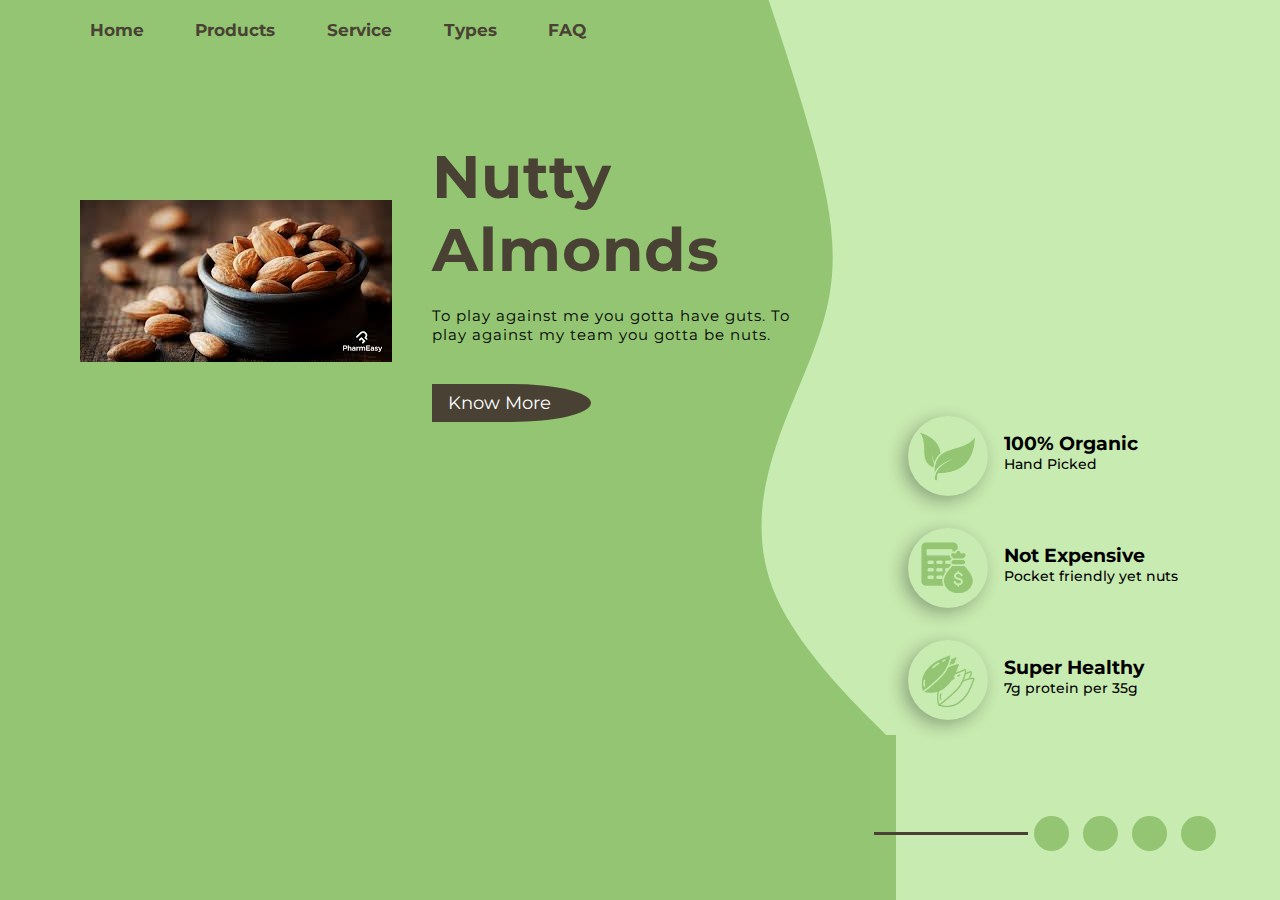
<file: Task1/index.html>
<!DOCTYPE html>
<html lang="en">

<head>
    <meta charset="UTF-8">
    <meta http-equiv="X-UA-Compatible" content="IE=edge">
    <meta name="viewport" content="width=device-width, initial-scale=1.0">
    <title>Document</title>
    <link rel="stylesheet" href="https://unpkg.com/swiper@8/swiper-bundle.min.css" />
    <link rel="stylesheet" href="https://use.fontawesome.com/releases/v5.15.4/css/all.css" 
integrity="sha384-DyZ88mC6Up2uqS4h/KRgHuoeGwBcD4Ng9SiP4dIRy0EXTlnuz47vAwmeGwVChigm" crossorigin="anonymous">
    <link rel="stylesheet" href="style.css">
</head>

<body>
    <div class="container">
        <div class="wave">
            <img src="bg.png" alt="">
        </div>

        <nav>
            <ul>
                <li><a href="#">Home</a></li>
                <li><a href="#">Products</a></li>
                <li><a href="#">Service</a></li>
                <li><a href="#">Types</a></li>
                <li><a href="#">FAQ</a></li>
            </ul>
        </nav>

        <div class="main-content">
                <div class="swiper mySwiper">
                    <div class="swiper-wrapper">
                        <img src="img.png" alt=""> 
                    </div> 
                </div>
            <div class="main-text">
                <h1>Nutty Almonds</h1>
                <p>To play against me you gotta have guts. To play against my team you gotta be nuts.</p>
                <button>Know More</button>
            </div>
        </div>

        <div class="right">
            <div class="box">
                <div class="image">
                    <img src="img4.png" alt="">
                </div>
                <div class="inner-box">
                    <h3>100% Organic</h3>
                    <p>Hand Picked</p>
                </div>
            </div>
            <div class="box">
                <div class="image">
                    <img src="img5.png" alt="">
                </div>
                <div class="inner-box">
                    <h3>Not Expensive</h3>
                    <p>Pocket friendly yet nuts</p>
                </div>
            </div>
            <div class="box">
                <div class="image">
                    <img src="img6.png" alt="">
                </div>
                <div class="inner-box">
                    <h3>Super Healthy</h3>
                    <p>7g protein per 35g</p>
                </div>
            </div>
        </div>

        <div class="social-links">
            <i class="fab fa-instagram"></i>
            <i class="fab fa-facebook-f"></i>
            <i class="fab fa-twitter"></i>
            <i class="far fa-envelope"></i>
        </div>
    </div>
</body>

</html>
</file>
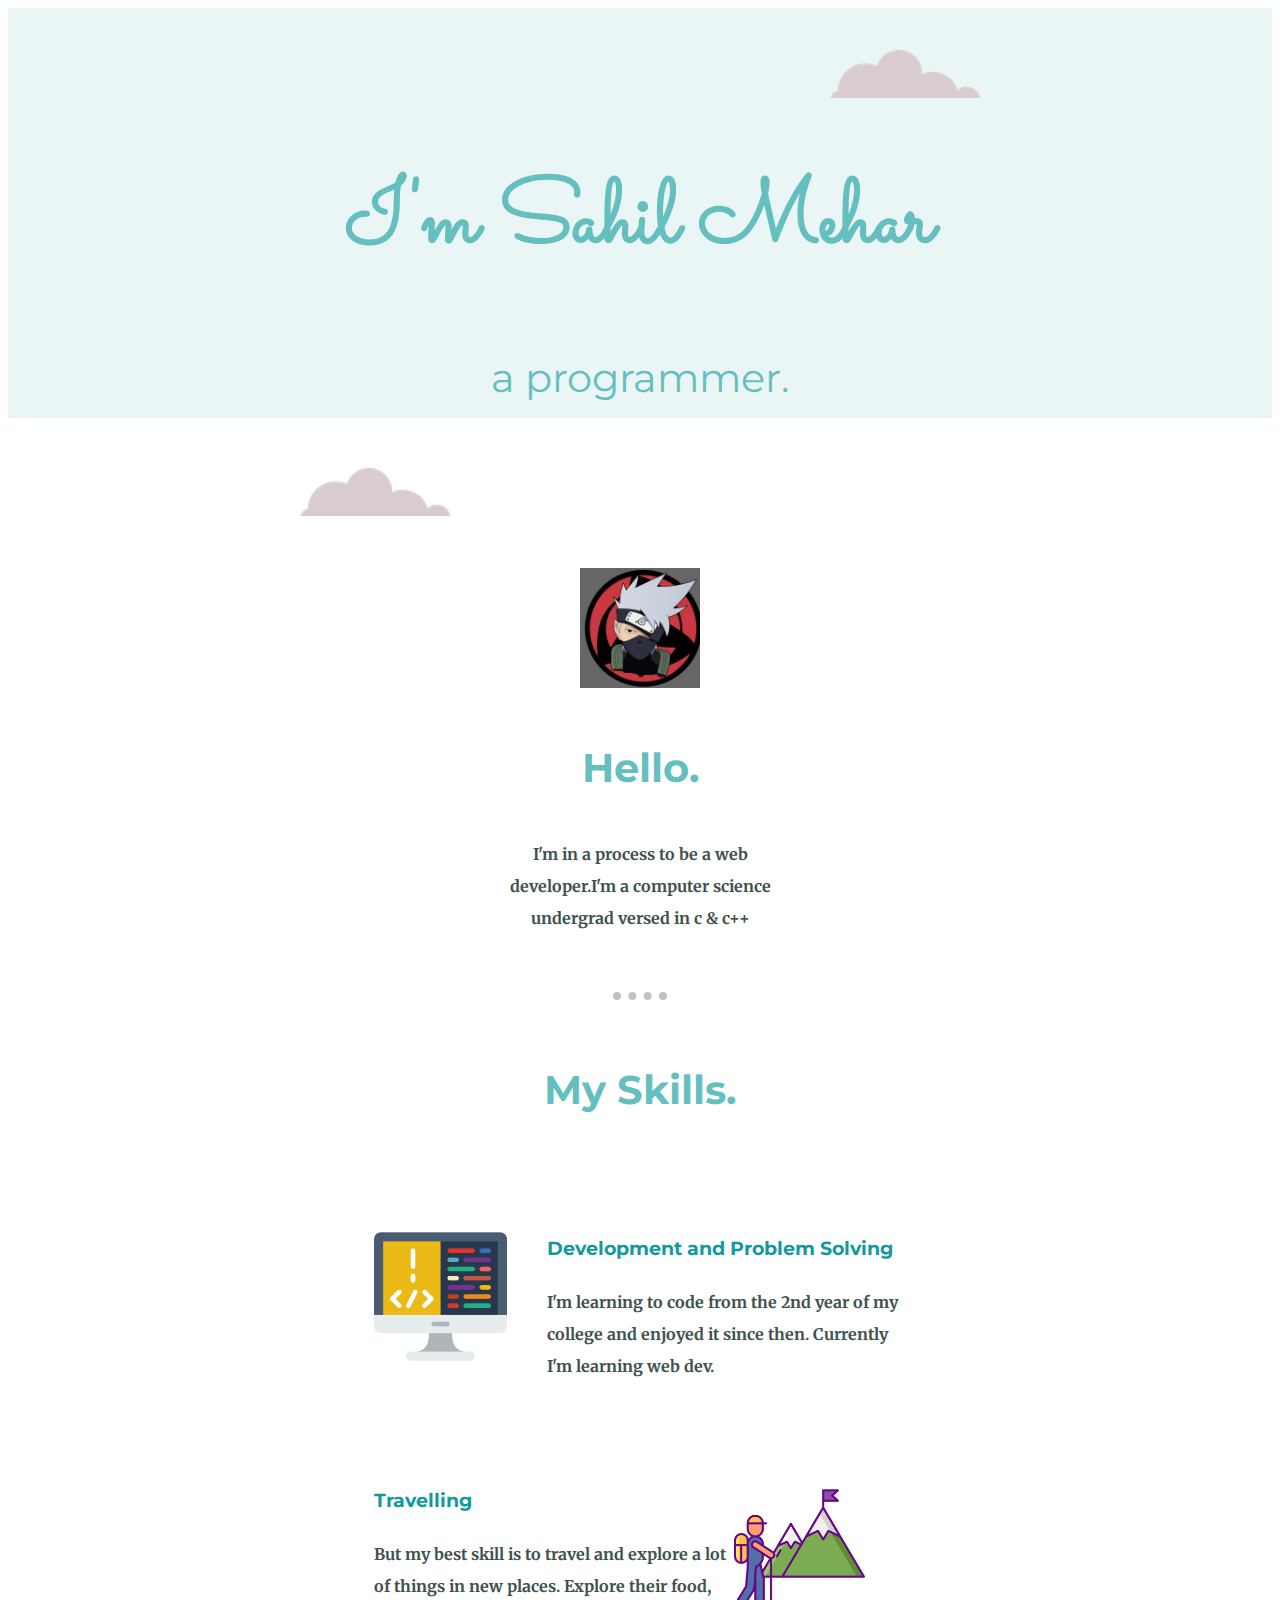
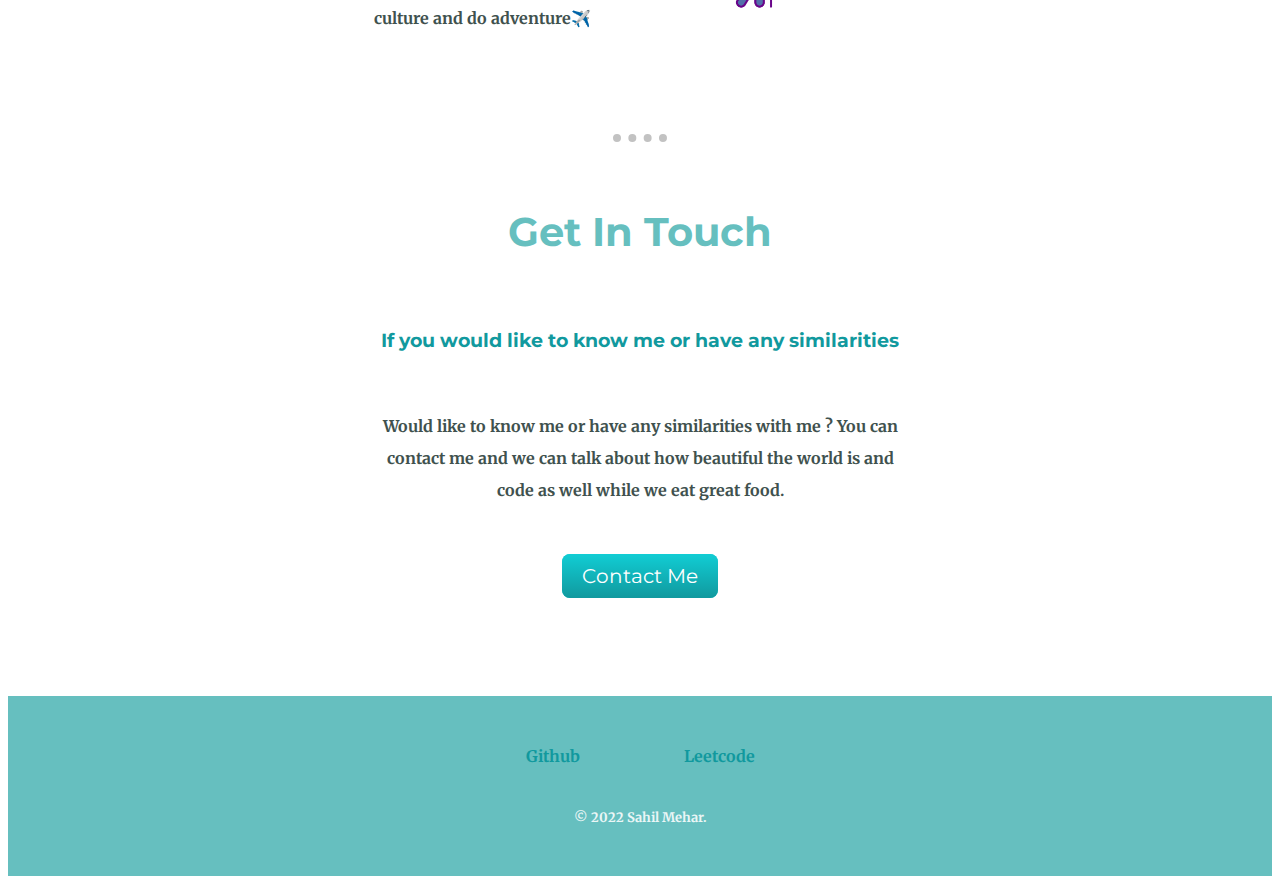
<file: Task2/index.html>
<!DOCTYPE html>
<html lang="en">
<head>
    <meta charset="UTF-8">
    <title>Portfolio</title>
    <link rel="stylesheet" href="css/styles.css">
    <link rel="icon" href="favicon.ico">
    <link href="https://fonts.googleapis.com/css2?family=Merriweather:wght@300&family=Montserrat:ital@1&family=Sacramento&display=swap" 
            rel="stylesheet">
</head>
<body >
    <div class="top">
        <img class = "tcloud" src="images/cloud.png" alt="cloud-img">
        <h1>I'm Sahil Mehar</h1>
        <p><h2 class = "programmer">a programmer.</h2></p>
        <img class = "bcloud" src="images/cloud.png" alt="cloud-img">
        <!-- <img src="images/mountain.png" alt="mountain-img"> -->
    </div>

    <div class="middle">
        <div class="profile">
          <img src="images/kakashi.jpg"height = 120px width = 120px alt="my-photo">
          <h2 class="hello">Hello.</h2>
          <p class = "introduction">I'm in a process to be a web developer.I'm a computer science undergrad versed in c & c++</p>
        </div>
        <hr>
        <div class="skills">
          <h2>My Skills.</h2>
          <div class="skill-row">
            <img class="code-img" src="images/coding.png" alt="coding...">
            <h3>Development and Problem Solving</h3>
            <p class="discription">I'm learning to code from the 2nd year of my college and enjoyed it since then. Currently I'm learning web dev.</p>
          </div>
          <div class="skill-row">
            <img class="travel-img" src="images/tourism.png" alt="travelling...">
            <h3>Travelling</h3>
            <p class="discription">But my best skill is to travel and explore a lot of things in new places. Explore their food, culture and do adventure✈️</p>
          </div>
        </div>
        <hr>
        <div class="contact-me">
          <h2>Get In Touch</h2>
          <h3>If you would like to know me or have any similarities</h3>
          <p class="discription ifyouwould">Would like to know me or have any similarities with me ? You can contact me and we can talk about how beautiful the world is and code as well while we eat great food.</p>
          <a class="btn" href="mailto:sahilmehar1303@gmail.com">Contact Me</a>
        </div>
      </div>
      
      
      <div class="bottom">
        <a class="footer-link" href="https://github.com/SahilMehar">Github</a>
        <a class="footer-link" href="https://leetcode.com/Sahil_Mehar/">Leetcode</a>
        <p class="last-line">© 2022 Sahil Mehar.</p>
      </div>
      
    
</body>
</html>
</file>
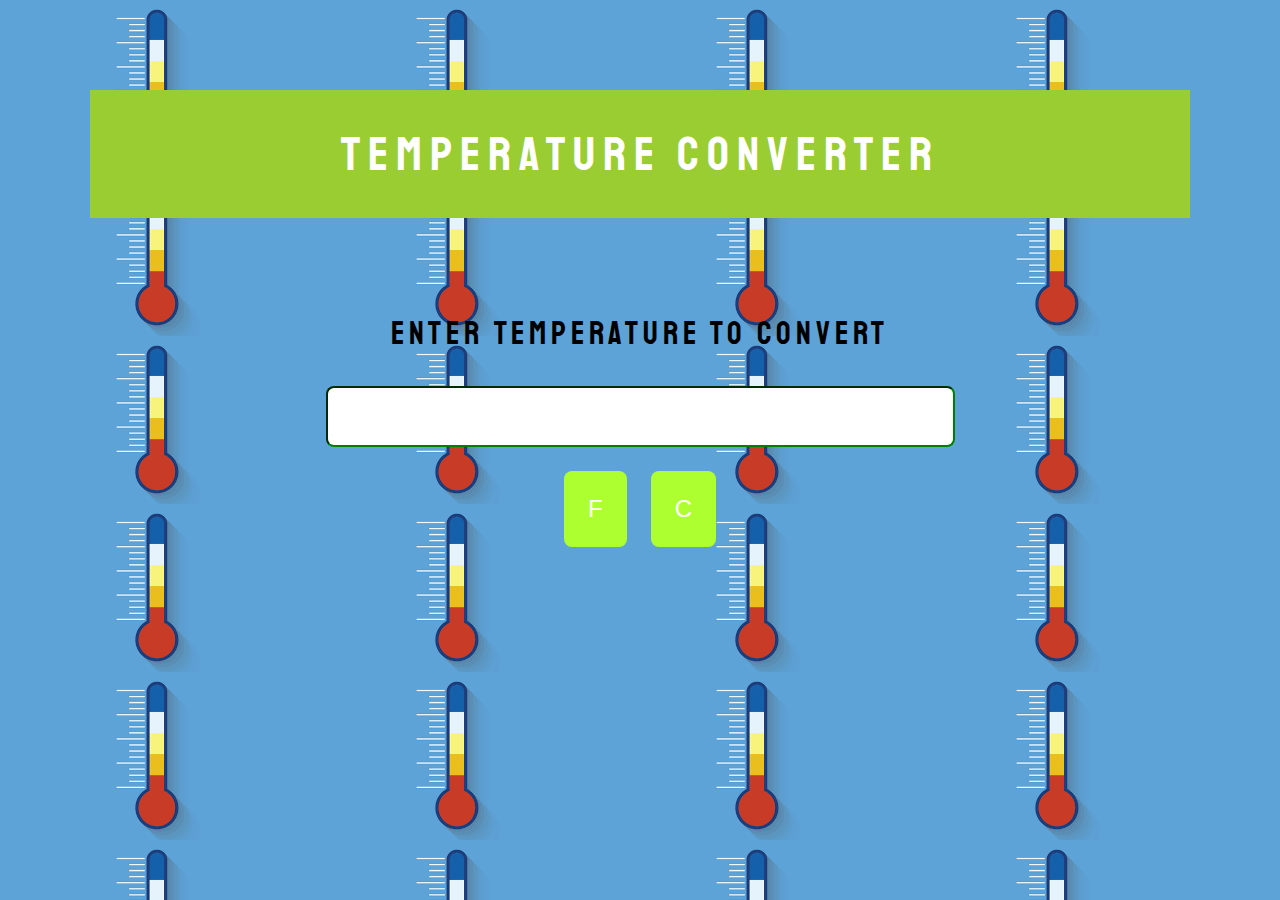
<file: Task3/index.html>
<!DOCTYPE html>
<html lang="en">
  <head>
    <meta charset="UTF-8" />
    <meta http-equiv="X-UA-Compatible" content="IE=edge" />
    <meta name="viewport" content="width=device-width, initial-scale=1.0" />
    <title>Temperature Converter</title>
    <link rel="preconnect" href="https://fonts.gstatic.com" />
    <link
      href="https://fonts.googleapis.com/css2?family=Open+Sans&family=Staatliches&display=swap"
      rel="stylesheet"
    />
    <link rel="stylesheet" href="style.css" />
  </head>
  <body>
    <header>Temperature Converter</header>
    <section>
      <p>Enter Temperature To Convert</p>

      <input type="text" id="temp">
      <div>
        <button onclick="Fahrenheit()">F</button>
        <button onclick="Celsius()">C</button>
      </div>

      <div id="ans"></div>
    </section>

    <script src="script.js"></script>
  </body>
</html>
</file>
<file: Task1/style.css>
@import url('https://fonts.googleapis.com/css2?family=Montserrat&display=swap');

* {
    padding: 0%;
    margin: 0;
    font-family: 'Montserrat', sans-serif;
}

.container {
    height: 100vh;
    width: 100%;
    background: linear-gradient(to right, #93C572 70%, #C8EBB1 30%);
    position: relative;
    overflow: hidden;
}
.wave {
    position: absolute;
    top: 0;
    right: 30%;
}
nav {
    width: 90%;
    margin: auto;
    padding-top: 20px;
    display: flex;
    justify-content: space-between;
    align-items: center;
}
nav ul {
    display: flex;
    list-style-type: none;  
}
nav ul li{
    margin:0 5px;
}
nav ul a{
    text-decoration: none;
    padding: 0.3rem 1.3rem;
    font-size: 17px;
    font-weight: bold;
    color: #494234;
    position: relative;
    z-index: 1;
}
nav ul a::after{
    content: "";
    width: 0%;
    height: 100%;
    position: absolute;
    top:0;
    left:0px;
    border-radius: 20px;
    background-color: #C8EBB1;
    z-index: -1;
    transition: 0.5s;
}
nav ul a:hover:after{
    width: 100%;
}
.main-content {
    width: 60%;
    padding-top: 100px;
    margin-left: 3rem;
    display: flex;
    align-items: center;
    justify-content: space-around;
}
.main-text{
    flex-basis: 50%;
}

.main-content h1 {
    font-size: 60px;
    letter-spacing: 1px;
    color: #494234;
}
.main-content p{
    margin-top: 20px;
    font-size: 15px;
    letter-spacing: 1px;
}
.main-content button{
    margin-top: 2.5rem;
    outline: none;
    border: none;
    font-size: 18px;
    padding: 0.5rem 2.5rem 0.5rem 1rem;
    border-radius: 0 50% 50% 0;
    background-color: #494234;
    color: white;
    cursor: pointer;
}
.swiper{
    width: 20rem;
}
.swiper-slide{
    display: flex;
    align-items: center;
    justify-content: center;
}
.right{
    position: absolute;
    right: 8%;
    bottom: 20%;
}
.box{
    display: flex;
    align-items: center;
}
.right .box .image img{
    width: 70%;
}
.image{
    margin-top: 2rem;
    width: 80px;
    height: 80px;
    border-radius: 50%;
    box-shadow: -5px 5px 17px rgba(0,0,0,0.3);
    display: flex;
    align-items: center;
    justify-content: center;
    transition: 0.5s;
}
.image:hover{
    background-color: rgba(73,66,52,0.7);
}
.box .inner-box{
    margin: 1.5rem 0 0 1rem;
}
.box .inner-box p{
    font-size: 14px;
    font-weight: 500;
}
.social-links{
    position: absolute;
    right: 5%;
    bottom: 5%;
}
.social-links::before{
    content: "";
    width: 80%;
    height: 3px;
    position: absolute;
    top:42%;
    left: -150px;
    background-color: #494234;
}
.social-links i{
    margin-left: 10px;
    width: 35px;
    height: 35px;
    border-radius: 50%;
    background-color: #93C572;
    display: inline-flex;
    align-items: center;
    justify-content: center;
    transition: 0.5s;
}
.social-links i:hover{
    transform: translateY(-5px);
}
</file>
<file: Task2/css/styles.css>
body{
    text-align: center;
    font-family: 'Merriweather', serif;
}
h1{
    margin: 50px auto 0 auto;
    font-size: 560%;                                                                  
    font-family: 'Sacramento', cursive;
    color: #66BFBF;
}
.programmer{
    font-weight: normal;
}
h2{
    line-height: 2;
    font-size: 2.5rem;
    margin: 50px auto 50px auto;
    font-family: 'Montserrat', sans-serif;
    color: #66BFBF;
}
.introduction{
    margin: auto;
    width: 30%;
    font-weight: bold;
    color: #40514E;
}

.hello{
    margin: 30px auto 30px auto;
}
.profile{
    padding-bottom: 50px;
    line-height: 2;
}
h3{
    font-family: 'Montserrat', sans-serif;
    font-weight: bold;
    color: #11999E;
}
.top{
    padding-top: 100px;
    background-color: #EAF6F6;
}

hr{
    border-style: dotted none none ;
    border-width: 8px;
    width: 5%;
    height: 0;
    border-color: rgb(194, 194, 194);
}
.middle{
    padding: 100px;
}

.discription{
    color: #40514E;
    font-weight: bold;
}
.tcloud{
    position : absolute;
    top : 50px;
    right: 300px;
}
.bcloud{
    position : absolute;
    left: 300px;
}
.code-img{
    width: 25%;
    float: left;
    margin-right: 40px;
}
.travel-img{
    width: 25%;
    float: right;
    margin-right: 40px;

}
.skill-row{
    width: 50%;
    margin: 100px auto 100px auto;
    text-align: left;
    line-height: 2;
}

a{
    color: #11999E;
}

.contact-me{
    line-height: 2;
    margin: auto;
    width: 50%;
}
.ifyouwould{
    margin: 50px auto 50px auto;
}

.bottom{
    background-color: #66BFBF;
    padding: 50px;
}

.footer-link{
    padding: 50px;
    font-weight: bold;
    text-decoration: none;
    font-weight: bold;
}
.last-line{
    padding: 30px 0 0 0;
    margin-bottom: 0;
    color: #EAF6F6;
    font-size: small;
    font-weight: bold;
}
.btn {
    background: #11cdd4;
    background-image: -webkit-linear-gradient(top, #11cdd4, #11999e);
    background-image: -moz-linear-gradient(top, #11cdd4, #11999e);
    background-image: -ms-linear-gradient(top, #11cdd4, #11999e);
    background-image: -o-linear-gradient(top, #11cdd4, #11999e);
    background-image: linear-gradient(to bottom, #11cdd4, #11999e);
    -webkit-border-radius: 8;
    -moz-border-radius: 8;
    border-radius: 8px;
    font-family: 'Montserrat', sans-serif;
    color: #ffffff;
    font-size: 20px;
    padding: 10px 20px 10px 20px;
    text-decoration: none;
  }
  
  .btn:hover {
    background: #30e3cb;
    background-image: -webkit-linear-gradient(top, #30e3cb, #2bc4ad);
    background-image: -moz-linear-gradient(top, #30e3cb, #2bc4ad);
    background-image: -ms-linear-gradient(top, #30e3cb, #2bc4ad);
    background-image: -o-linear-gradient(top, #30e3cb, #2bc4ad);
    background-image: linear-gradient(to bottom, #30e3cb, #2bc4ad);
    text-decoration: none;
  }
</file>
<file: Task3/style.css>
body {
  margin: 7%;
  display: flex;
  flex-direction: column;
  justify-content: center;
}

body {
  background-image: url("temp.png");
}

header {
  width: auto;
  height: 4rem;
  background-color:yellowgreen;
  margin: 0%;
  padding: 2rem;

  color: white;
  font-size: 3em;
  font-family: "Staatliches", cursive;
  letter-spacing: 0.5rem;
  text-align: center;

  display: flex;
  justify-content: center;
  align-items: center;
}

section {
  margin-top: 2em;

  font-size: 2em;
  font-family: "Open Sans", sans-serif;
  text-align: center;

  display: flex;
  flex-direction: column;
  justify-content: center;
  align-items: center;
}

p {
  font-family: "Staatliches", cursive;
  letter-spacing: 0.3rem;
}

input {
    /* width: 7em; */
  font-size: 3rem;
  border-radius: 0.5rem;
  border-color: green;
  text-align: center;
  margin-bottom: 0.5em;
}

div {

  display: flex;
  justify-content: space-evenly;

}

button {
  margin-left: 0.5em;
  margin-right: 0.5em;
  background-color: greenyellow;
  border: none;
  padding: 1em;
  border-radius: 0.5rem;

  color: white;
  font-size: 1.5rem;

  display: flex;
  flex-direction: row;
  transition: all 0.1s;
}

button:hover {
  color: cornflowerblue;
  border: cornflowerblue solid 1px;
  background: #fff;
}

#dans {
    width: 7em;
    margin-top: 2rem;
    padding: 0.5rem;
    border-radius: 0.5rem;
    text-align: center;

    color: white;
    font-size: 4rem;
}

#ans {
    color: black;
    font-size: 4rem;

    margin-top: 1rem;
}
</file>
